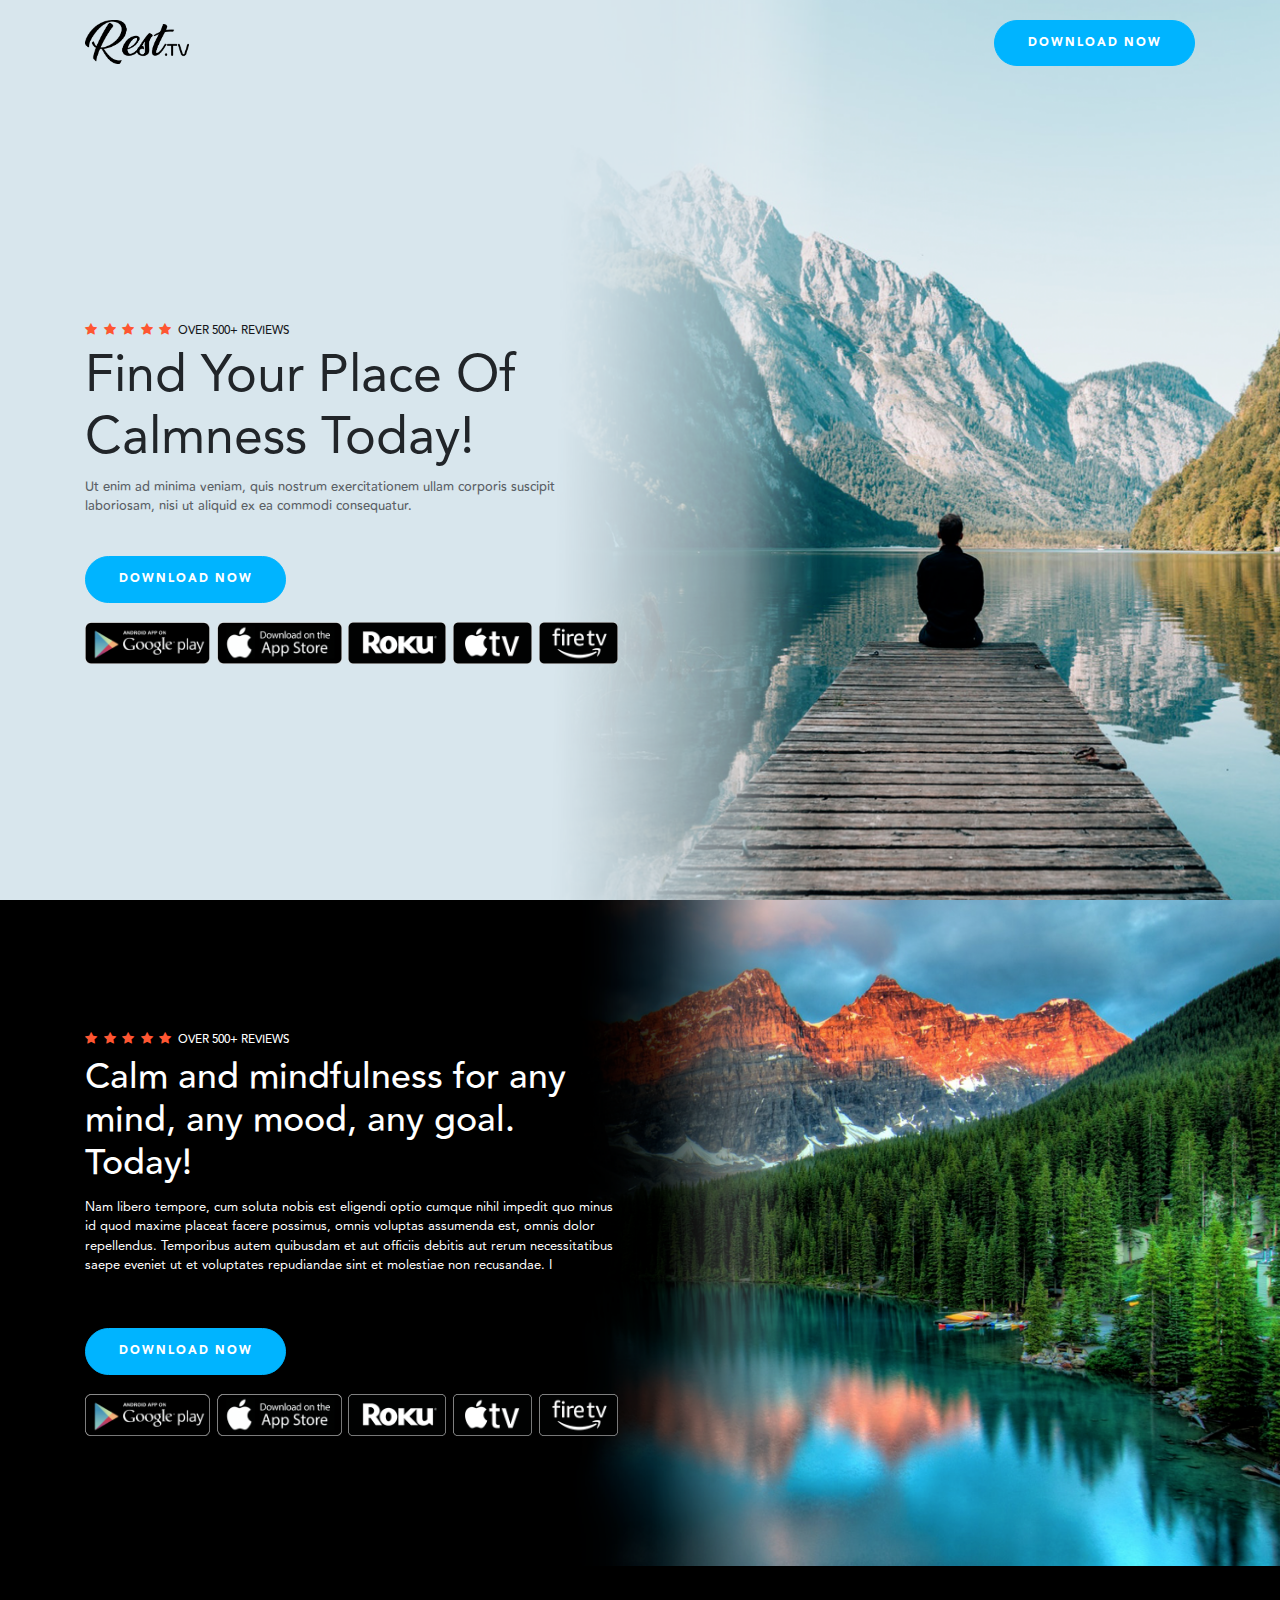
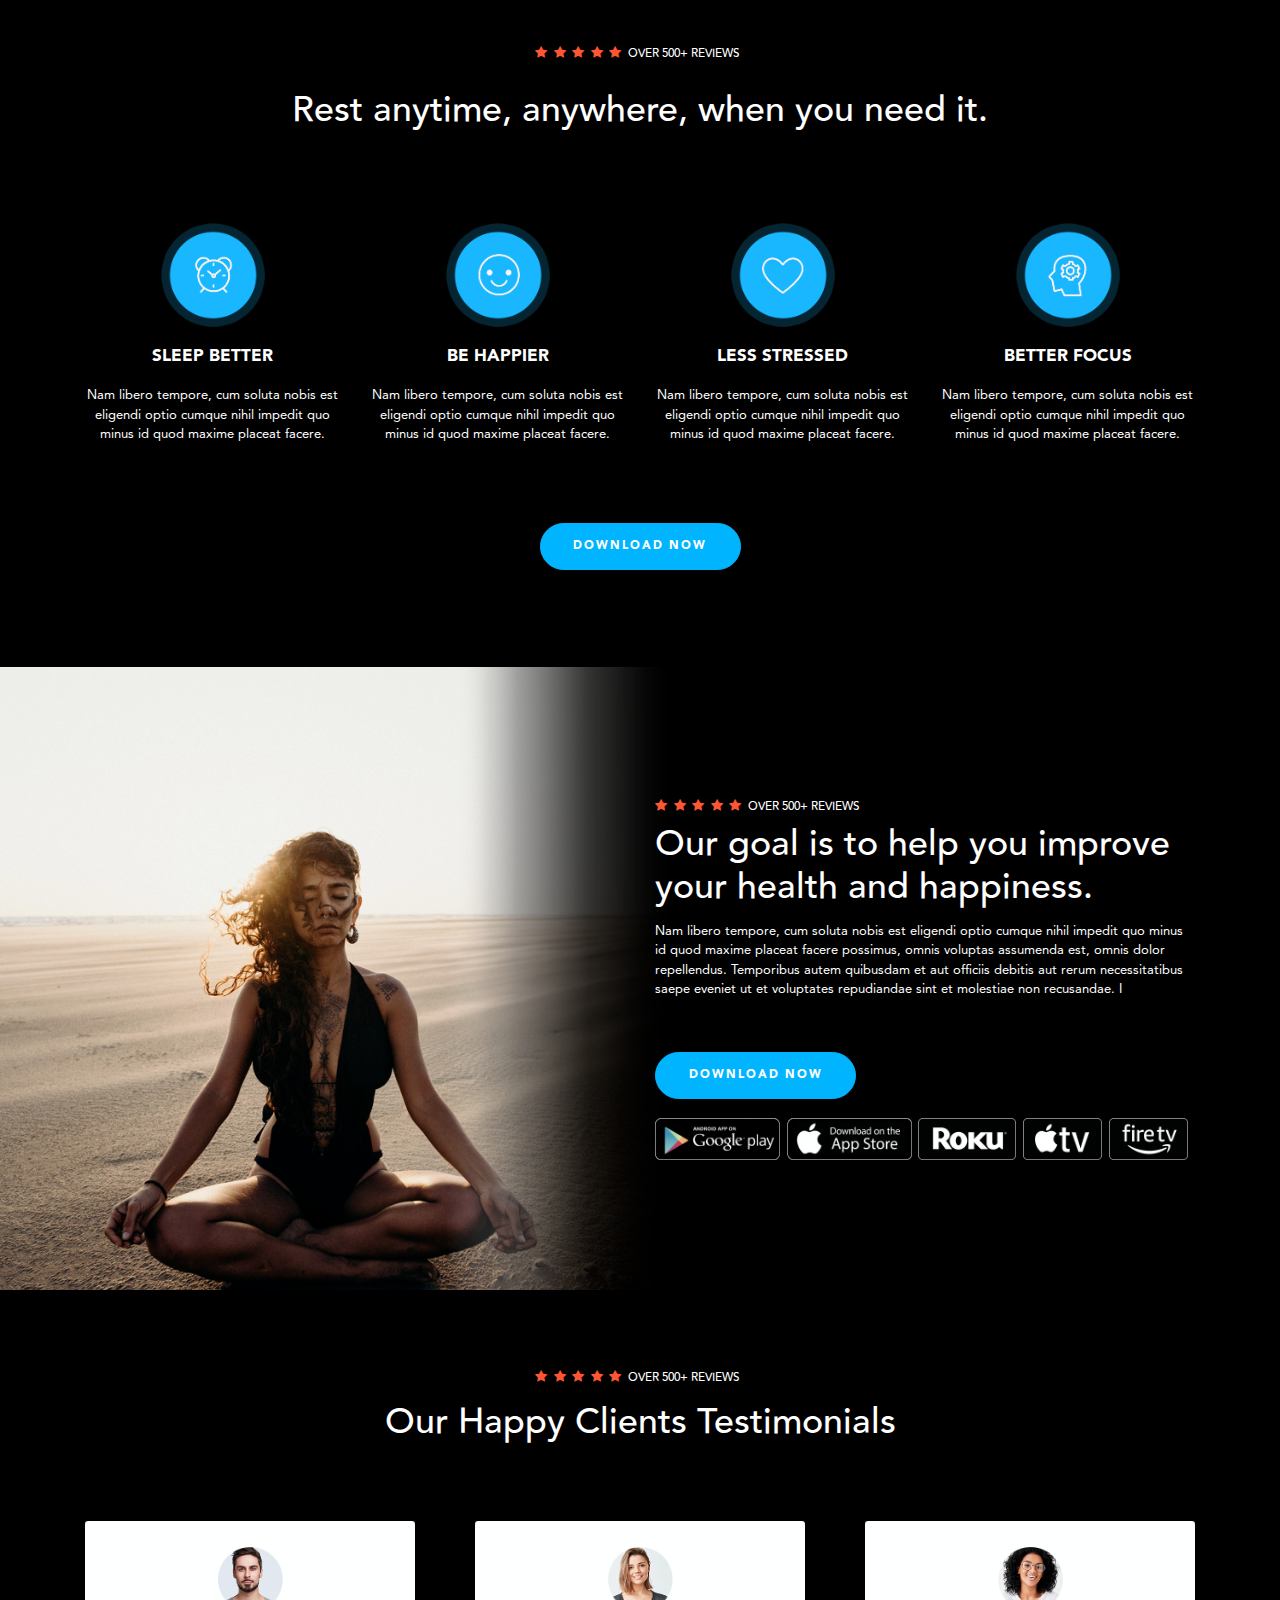
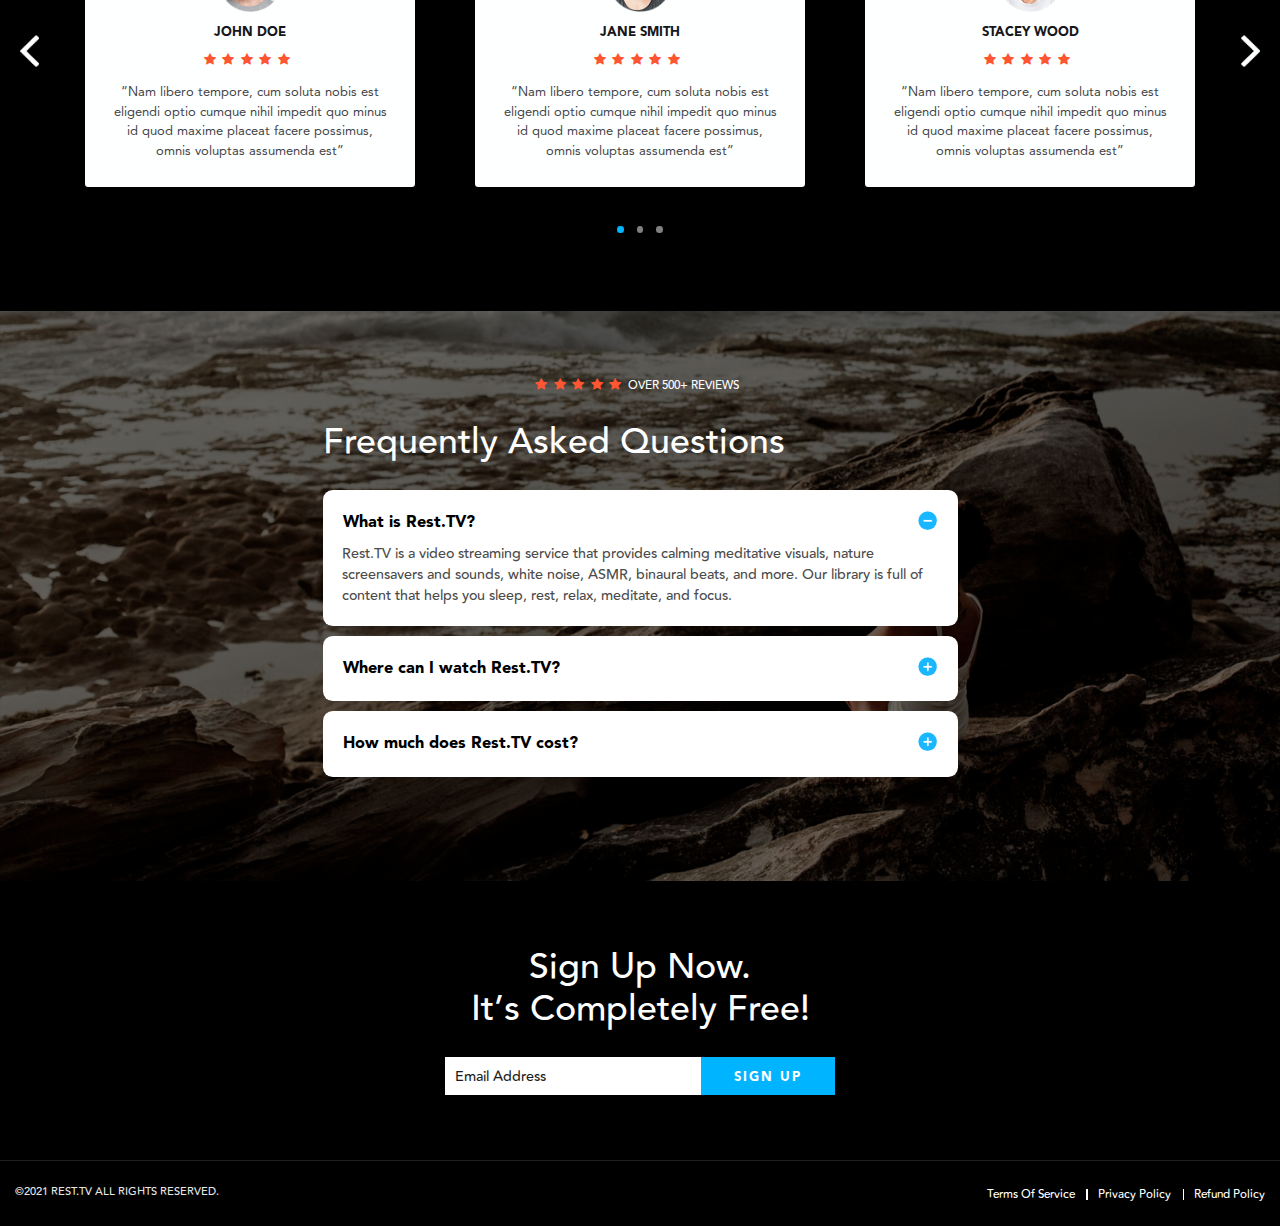
<file: index.html>
<!DOCTYPE html>
<html>
<head>
	<meta charset="utf-8" />
	<meta name="viewport" content="width=device-width, initial-scale=1">
	<link rel="stylesheet" href="./assets/css/owl.carousel.min.css">
	<link rel="stylesheet" type="text/css" href="./assets/css/bootstrap.min.css">
	<link rel="stylesheet" type="text/css" href="./assets/css/font-awesome.min.css">
	<link rel="stylesheet" type="text/css" href="./assets/css/style.css">
	<link rel="stylesheet" type="text/css" href="./assets/css/responsive-style.css">
	<title>Rest TV</title>
</head>
<body>
	<section class="logo_section">
		<div class="container">
			<div class="row">
				<div class="col-4">
					<a href="#" class="logo">
						<img src="./assets/images/logo.png" alt="#">
					</a>
				</div>
				<div class="col-8 text-right">
					<a href="#" class="btn_blue">download now</a>
				</div>
			</div>
		</div>
	</section>
	<section class="header">
		<div class="container">
			<div class="row">
				<div class="col-12 col-md-6">
					<ul class="list-inline">
						<li class="list-inline-item"><a href="#"><i class="fa fa-star"></i></a></li>
						<li class="list-inline-item"><a href="#"><i class="fa fa-star"></i></a></li>
						<li class="list-inline-item"><a href="#"><i class="fa fa-star"></i></a></li>
						<li class="list-inline-item"><a href="#"><i class="fa fa-star"></i></a></li>
						<li class="list-inline-item"><a href="#"><i class="fa fa-star"></i></a></li>
						<li class="list-inline-item">Over 500+ Reviews</li>
					</ul>
					<h1>Find Your Place Of Calmness Today!</h1>
					<p>Ut enim ad minima veniam, quis nostrum exercitationem ullam corporis suscipit laboriosam, nisi ut aliquid ex ea commodi consequatur.</p>
					<a href="#" class="btn_blue">download now</a>
					<ul class="list-inline logo_download">
						<li class="list-inline-item"><a href="#"><img src="./assets/images/logo1.png" alt="#"></a></li>
						<li class="list-inline-item"><a href="#"><img src="./assets/images/logo2.png" alt="#"></a></li>
						<li class="list-inline-item"><a href="#"><img src="./assets/images/logo3.png" alt="#"></a></li>
						<li class="list-inline-item"><a href="#"><img src="./assets/images/logo4.png" alt="#"></a></li>
						<li class="list-inline-item"><a href="#"><img src="./assets/images/logo5.png" alt="#"></a></li>
					</ul>
				</div>
			</div>
		</div>
	</section>
	<section class="content_section section1">
		<div class="container">
			<div class="row">
				<div class="col-12 col-md-6">
					<ul class="list-inline">
						<li class="list-inline-item"><a href="#"><i class="fa fa-star"></i></a></li>
						<li class="list-inline-item"><a href="#"><i class="fa fa-star"></i></a></li>
						<li class="list-inline-item"><a href="#"><i class="fa fa-star"></i></a></li>
						<li class="list-inline-item"><a href="#"><i class="fa fa-star"></i></a></li>
						<li class="list-inline-item"><a href="#"><i class="fa fa-star"></i></a></li>
						<li class="list-inline-item">Over 500+ Reviews</li>
					</ul>
					<h2>Calm and mindfulness for any mind, any mood, any goal. Today!</h2>
					<p> Nam libero tempore, cum soluta nobis est eligendi optio cumque nihil impedit quo minus id quod maxime placeat facere possimus, omnis voluptas assumenda est, omnis dolor repellendus. Temporibus autem quibusdam et aut officiis debitis aut rerum necessitatibus saepe eveniet ut et voluptates repudiandae sint et molestiae non recusandae. I</p>
					<a href="#" class="btn_blue">download now</a>
					<ul class="list-inline logo_download">
						<li class="list-inline-item"><a href="#"><img src="./assets/images/logo1.png" alt="#"></a></li>
						<li class="list-inline-item"><a href="#"><img src="./assets/images/logo2.png" alt="#"></a></li>
						<li class="list-inline-item"><a href="#"><img src="./assets/images/logo_3.png" alt="#"></a></li>
						<li class="list-inline-item"><a href="#"><img src="./assets/images/logo_4.png" alt="#"></a></li>
						<li class="list-inline-item"><a href="#"><img src="./assets/images/logo_5.png" alt="#"></a></li>
					</ul>
				</div>
			</div>
		</div>
	</section>
	<section class="content_section section2">
		<div class="container">
			<div class="row">
				<div class="col-12 text-center">
					<ul class="list-inline">
						<li class="list-inline-item"><a href="#"><i class="fa fa-star"></i></a></li>
						<li class="list-inline-item"><a href="#"><i class="fa fa-star"></i></a></li>
						<li class="list-inline-item"><a href="#"><i class="fa fa-star"></i></a></li>
						<li class="list-inline-item"><a href="#"><i class="fa fa-star"></i></a></li>
						<li class="list-inline-item"><a href="#"><i class="fa fa-star"></i></a></li>
						<li class="list-inline-item">Over 500+ Reviews</li>
					</ul>
					<h2>Rest anytime, anywhere, when you need it.</h2>
				</div>
			</div>
			<div class="row">
				<div class="col-12 col-md-3">
					<div class="feature_box">
						<img src="./assets/images/icon1.png" alt="#">
						<h4>Sleep Better</h4>
						<p> Nam libero tempore, cum soluta nobis est eligendi optio cumque nihil impedit quo minus id quod maxime placeat facere.</p>
					</div>
				</div>
				<div class="col-12 col-md-3">
					<div class="feature_box">
						<img src="./assets/images/icon2.png" alt="#">
						<h4>Be Happier</h4>
						<p> Nam libero tempore, cum soluta nobis est eligendi optio cumque nihil impedit quo minus id quod maxime placeat facere.</p>
					</div>
				</div>
				<div class="col-12 col-md-3">
					<div class="feature_box">
						<img src="./assets/images/icon3.png" alt="#">
						<h4>Less stressed</h4>
						<p> Nam libero tempore, cum soluta nobis est eligendi optio cumque nihil impedit quo minus id quod maxime placeat facere.</p>
					</div>
				</div>
				<div class="col-12 col-md-3">
					<div class="feature_box">
						<img src="./assets/images/icon4.png" alt="#">
						<h4>Better Focus</h4>
						<p> Nam libero tempore, cum soluta nobis est eligendi optio cumque nihil impedit quo minus id quod maxime placeat facere.</p>
					</div>
				</div>
			</div>
			<div class="row">
				<div class="col-12 text-center">
					<a href="#" class="btn_blue">download now</a>
				</div>
			</div>
		</div>
	</section>
	<section class="content_section section3">
		<div class="container">
			<div class="row justify-content-end">
				<div class="col-12 col-md-6">
					<ul class="list-inline">
						<li class="list-inline-item"><a href="#"><i class="fa fa-star"></i></a></li>
						<li class="list-inline-item"><a href="#"><i class="fa fa-star"></i></a></li>
						<li class="list-inline-item"><a href="#"><i class="fa fa-star"></i></a></li>
						<li class="list-inline-item"><a href="#"><i class="fa fa-star"></i></a></li>
						<li class="list-inline-item"><a href="#"><i class="fa fa-star"></i></a></li>
						<li class="list-inline-item">Over 500+ Reviews</li>
					</ul>
					<h2>Our goal is to help you improve your health and happiness.</h2>
					<p> Nam libero tempore, cum soluta nobis est eligendi optio cumque nihil impedit quo minus id quod maxime placeat facere possimus, omnis voluptas assumenda est, omnis dolor repellendus. Temporibus autem quibusdam et aut officiis debitis aut rerum necessitatibus saepe eveniet ut et voluptates repudiandae sint et molestiae non recusandae. I</p>
					<a href="#" class="btn_blue">download now</a>
					<ul class="list-inline logo_download">
						<li class="list-inline-item"><a href="#"><img src="./assets/images/logo1.png" alt="#"></a></li>
						<li class="list-inline-item"><a href="#"><img src="./assets/images/logo2.png" alt="#"></a></li>
						<li class="list-inline-item"><a href="#"><img src="./assets/images/logo_3.png" alt="#"></a></li>
						<li class="list-inline-item"><a href="#"><img src="./assets/images/logo_4.png" alt="#"></a></li>
						<li class="list-inline-item"><a href="#"><img src="./assets/images/logo_5.png" alt="#"></a></li>
					</ul>
				</div>
			</div>
		</div>
	</section>
	<section class="content_section section2">
		<div class="container">
			<div class="row">
				<div class="col-12 text-center">
					<ul class="list-inline mb-3">
						<li class="list-inline-item"><a href="#"><i class="fa fa-star"></i></a></li>
						<li class="list-inline-item"><a href="#"><i class="fa fa-star"></i></a></li>
						<li class="list-inline-item"><a href="#"><i class="fa fa-star"></i></a></li>
						<li class="list-inline-item"><a href="#"><i class="fa fa-star"></i></a></li>
						<li class="list-inline-item"><a href="#"><i class="fa fa-star"></i></a></li>
						<li class="list-inline-item">Over 500+ Reviews</li>
					</ul>
					<h2 class="mt-0">Our Happy Clients Testimonials</h2>
				</div>
				<div class="col-12">
					<div class="owl-carousel">
					  <div class="review_box">
						<img src="./assets/images/team1.png" alt="#">
						<h5>John Doe</h5>
						<ul class="list-inline">
							<li class="list-inline-item"><a href="#"><i class="fa fa-star"></i></a></li>
							<li class="list-inline-item"><a href="#"><i class="fa fa-star"></i></a></li>
							<li class="list-inline-item"><a href="#"><i class="fa fa-star"></i></a></li>
							<li class="list-inline-item"><a href="#"><i class="fa fa-star"></i></a></li>
							<li class="list-inline-item"><a href="#"><i class="fa fa-star"></i></a></li>
						</ul>
						<p>“Nam libero tempore, cum soluta nobis est eligendi optio cumque nihil impedit quo minus id quod maxime placeat facere possimus, omnis voluptas assumenda est”</p>
					  </div>
					  <div class="review_box">
						<img src="./assets/images/team2.png" alt="#">
						<h5>Jane Smith</h5>
						<ul class="list-inline">
							<li class="list-inline-item"><a href="#"><i class="fa fa-star"></i></a></li>
							<li class="list-inline-item"><a href="#"><i class="fa fa-star"></i></a></li>
							<li class="list-inline-item"><a href="#"><i class="fa fa-star"></i></a></li>
							<li class="list-inline-item"><a href="#"><i class="fa fa-star"></i></a></li>
							<li class="list-inline-item"><a href="#"><i class="fa fa-star"></i></a></li>
						</ul>
						<p>“Nam libero tempore, cum soluta nobis est eligendi optio cumque nihil impedit quo minus id quod maxime placeat facere possimus, omnis voluptas assumenda est”</p>
					  </div>
					  <div class="review_box">
						<img src="./assets/images/team3.png" alt="#">
						<h5>Stacey Wood</h5>
						<ul class="list-inline">
							<li class="list-inline-item"><a href="#"><i class="fa fa-star"></i></a></li>
							<li class="list-inline-item"><a href="#"><i class="fa fa-star"></i></a></li>
							<li class="list-inline-item"><a href="#"><i class="fa fa-star"></i></a></li>
							<li class="list-inline-item"><a href="#"><i class="fa fa-star"></i></a></li>
							<li class="list-inline-item"><a href="#"><i class="fa fa-star"></i></a></li>
						</ul>
						<p>“Nam libero tempore, cum soluta nobis est eligendi optio cumque nihil impedit quo minus id quod maxime placeat facere possimus, omnis voluptas assumenda est”</p>
					  </div>
					  <div class="review_box">
						<img src="./assets/images/team1.png" alt="#">
						<h5>John Doe</h5>
						<ul class="list-inline">
							<li class="list-inline-item"><a href="#"><i class="fa fa-star"></i></a></li>
							<li class="list-inline-item"><a href="#"><i class="fa fa-star"></i></a></li>
							<li class="list-inline-item"><a href="#"><i class="fa fa-star"></i></a></li>
							<li class="list-inline-item"><a href="#"><i class="fa fa-star"></i></a></li>
							<li class="list-inline-item"><a href="#"><i class="fa fa-star"></i></a></li>
						</ul>
						<p>“Nam libero tempore, cum soluta nobis est eligendi optio cumque nihil impedit quo minus id quod maxime placeat facere possimus, omnis voluptas assumenda est”</p>
					  </div>
					  <div class="review_box">
						<img src="./assets/images/team2.png" alt="#">
						<h5>Jane Smith</h5>
						<ul class="list-inline">
							<li class="list-inline-item"><a href="#"><i class="fa fa-star"></i></a></li>
							<li class="list-inline-item"><a href="#"><i class="fa fa-star"></i></a></li>
							<li class="list-inline-item"><a href="#"><i class="fa fa-star"></i></a></li>
							<li class="list-inline-item"><a href="#"><i class="fa fa-star"></i></a></li>
							<li class="list-inline-item"><a href="#"><i class="fa fa-star"></i></a></li>
						</ul>
						<p>“Nam libero tempore, cum soluta nobis est eligendi optio cumque nihil impedit quo minus id quod maxime placeat facere possimus, omnis voluptas assumenda est”</p>
					  </div>
					  <div class="review_box">
						<img src="./assets/images/team3.png" alt="#">
						<h5>Stacey Wood</h5>
						<ul class="list-inline">
							<li class="list-inline-item"><a href="#"><i class="fa fa-star"></i></a></li>
							<li class="list-inline-item"><a href="#"><i class="fa fa-star"></i></a></li>
							<li class="list-inline-item"><a href="#"><i class="fa fa-star"></i></a></li>
							<li class="list-inline-item"><a href="#"><i class="fa fa-star"></i></a></li>
							<li class="list-inline-item"><a href="#"><i class="fa fa-star"></i></a></li>
						</ul>
						<p>“Nam libero tempore, cum soluta nobis est eligendi optio cumque nihil impedit quo minus id quod maxime placeat facere possimus, omnis voluptas assumenda est”</p>
					  </div>
					  <div class="review_box">
						<img src="./assets/images/team1.png" alt="#">
						<h5>John Doe</h5>
						<ul class="list-inline">
							<li class="list-inline-item"><a href="#"><i class="fa fa-star"></i></a></li>
							<li class="list-inline-item"><a href="#"><i class="fa fa-star"></i></a></li>
							<li class="list-inline-item"><a href="#"><i class="fa fa-star"></i></a></li>
							<li class="list-inline-item"><a href="#"><i class="fa fa-star"></i></a></li>
							<li class="list-inline-item"><a href="#"><i class="fa fa-star"></i></a></li>
						</ul>
						<p>“Nam libero tempore, cum soluta nobis est eligendi optio cumque nihil impedit quo minus id quod maxime placeat facere possimus, omnis voluptas assumenda est”</p>
					  </div>
					  <div class="review_box">
						<img src="./assets/images/team2.png" alt="#">
						<h5>Jane Smith</h5>
						<ul class="list-inline">
							<li class="list-inline-item"><a href="#"><i class="fa fa-star"></i></a></li>
							<li class="list-inline-item"><a href="#"><i class="fa fa-star"></i></a></li>
							<li class="list-inline-item"><a href="#"><i class="fa fa-star"></i></a></li>
							<li class="list-inline-item"><a href="#"><i class="fa fa-star"></i></a></li>
							<li class="list-inline-item"><a href="#"><i class="fa fa-star"></i></a></li>
						</ul>
						<p>“Nam libero tempore, cum soluta nobis est eligendi optio cumque nihil impedit quo minus id quod maxime placeat facere possimus, omnis voluptas assumenda est”</p>
					  </div>
					  <div class="review_box">
						<img src="./assets/images/team3.png" alt="#">
						<h5>Stacey Wood</h5>
						<ul class="list-inline">
							<li class="list-inline-item"><a href="#"><i class="fa fa-star"></i></a></li>
							<li class="list-inline-item"><a href="#"><i class="fa fa-star"></i></a></li>
							<li class="list-inline-item"><a href="#"><i class="fa fa-star"></i></a></li>
							<li class="list-inline-item"><a href="#"><i class="fa fa-star"></i></a></li>
							<li class="list-inline-item"><a href="#"><i class="fa fa-star"></i></a></li>
						</ul>
						<p>“Nam libero tempore, cum soluta nobis est eligendi optio cumque nihil impedit quo minus id quod maxime placeat facere possimus, omnis voluptas assumenda est”</p>
					  </div>
					</div>
				</div>
			</div>
		</div>
	</section>
	<section class="content_section section4">
		<div class="container">
			<div class="row justify-content-center">
				<div class="col-12 col-md-7">
					<ul class="list-inline">
						<li class="list-inline-item"><a href="#"><i class="fa fa-star"></i></a></li>
						<li class="list-inline-item"><a href="#"><i class="fa fa-star"></i></a></li>
						<li class="list-inline-item"><a href="#"><i class="fa fa-star"></i></a></li>
						<li class="list-inline-item"><a href="#"><i class="fa fa-star"></i></a></li>
						<li class="list-inline-item"><a href="#"><i class="fa fa-star"></i></a></li>
						<li class="list-inline-item">Over 500+ Reviews</li>
					</ul>
					<h2>Frequently Asked Questions</h2>
					<div id="accordion">
					  <div class="card">
					    <div class="card-header" id="headingOne">
					      <h5 class="mb-0">
					        <button class="btn btn-link" data-toggle="collapse" data-target="#collapseOne" aria-expanded="true" aria-controls="collapseOne">
					          What is Rest.TV?
					        </button>
					      </h5>
					    </div>

					    <div id="collapseOne" class="collapse show" aria-labelledby="headingOne" data-parent="#accordion">
					      <div class="card-body">
					        Rest.TV is a video streaming service that provides calming meditative visuals, nature screensavers and sounds, white noise, ASMR, binaural beats, and more. Our library is full of content that helps you sleep, rest, relax, meditate, and focus.
					      </div>
					    </div>
					  </div>
					  <div class="card">
					    <div class="card-header" id="headingTwo">
					      <h5 class="mb-0">
					        <button class="btn btn-link collapsed" data-toggle="collapse" data-target="#collapseTwo" aria-expanded="false" aria-controls="collapseTwo">
					          Where can I watch Rest.TV?
					        </button>
					      </h5>
					    </div>
					    <div id="collapseTwo" class="collapse" aria-labelledby="headingTwo" data-parent="#accordion">
					      <div class="card-body">
					        Rest.TV is a video streaming service that provides calming meditative visuals, nature screensavers and sounds, white noise, ASMR, binaural beats, and more. Our library is full of content that helps you sleep, rest, relax, meditate, and focus.
					      </div>
					    </div>
					  </div>
					  <div class="card">
					    <div class="card-header" id="headingThree">
					      <h5 class="mb-0">
					        <button class="btn btn-link collapsed" data-toggle="collapse" data-target="#collapseThree" aria-expanded="false" aria-controls="collapseThree">
					          How much does Rest.TV cost?
					        </button>
					      </h5>
					    </div>
					    <div id="collapseThree" class="collapse" aria-labelledby="headingThree" data-parent="#accordion">
					      <div class="card-body">
					        Rest.TV is a video streaming service that provides calming meditative visuals, nature screensavers and sounds, white noise, ASMR, binaural beats, and more. Our library is full of content that helps you sleep, rest, relax, meditate, and focus.
					      </div>
					    </div>
					  </div>
					</div>
				</div>
			</div>
		</div>
	</section>
	<section class="form_section">
		<div class="container">
			<div class="row justify-content-center">
				<div class="col-12 col-md-6">
					<h2>Sign Up Now. <br>
					It’s Completely Free!</h2>
					<form method="post">
						<input type="text" name="" placeholder="Email Address" class="form-control">
						<button class="btn_submit">sign up</button>
					</form>
				</div>
			</div>
		</div>
	</section>
	<footer>
		<div class="container">
			<div class="row">
				<div class="col-12 col-md-6">
					<p>©2021 REST.TV ALL RIGHTS RESERVED.</p>
				</div>
				<div class="col-12 col-md-6">
					<ul class="list-inline">
						<li class="list-inline-item"><a href="#">Terms Of Service</a></li>
						<li class="list-inline-item"><a href="#">Privacy Policy</a></li>
						<li class="list-inline-item"><a href="#">Refund Policy</a></li>
					</ul>
				</div>
			</div>
		</div>
	</footer>



<script type="text/javascript" src="assets/js/jquery-3.3.1.js"></script>
<script type="text/javascript" src="assets/js/popper.js"></script>
<script type="text/javascript" src="assets/js/bootstrap-4.js"></script>
<script src="assets/js/owl.carousel.min.js"></script>
<script type="text/javascript">
	$('.owl-carousel').owlCarousel({
	    loop:true,
	    margin:60,
	    nav: true,
	    dots: true,
	    responsiveClass:true,
	    responsive:{
	        0:{
	            items:1,
	            nav:true
	        },
	        600:{
	            items:3,
	            nav:false,
	            margin:30,
	        },
	        1000:{
	            items:3,
	            nav:true,
	            loop:false
	        }
	    }
	})
</script>
</body>
</html>
</file>
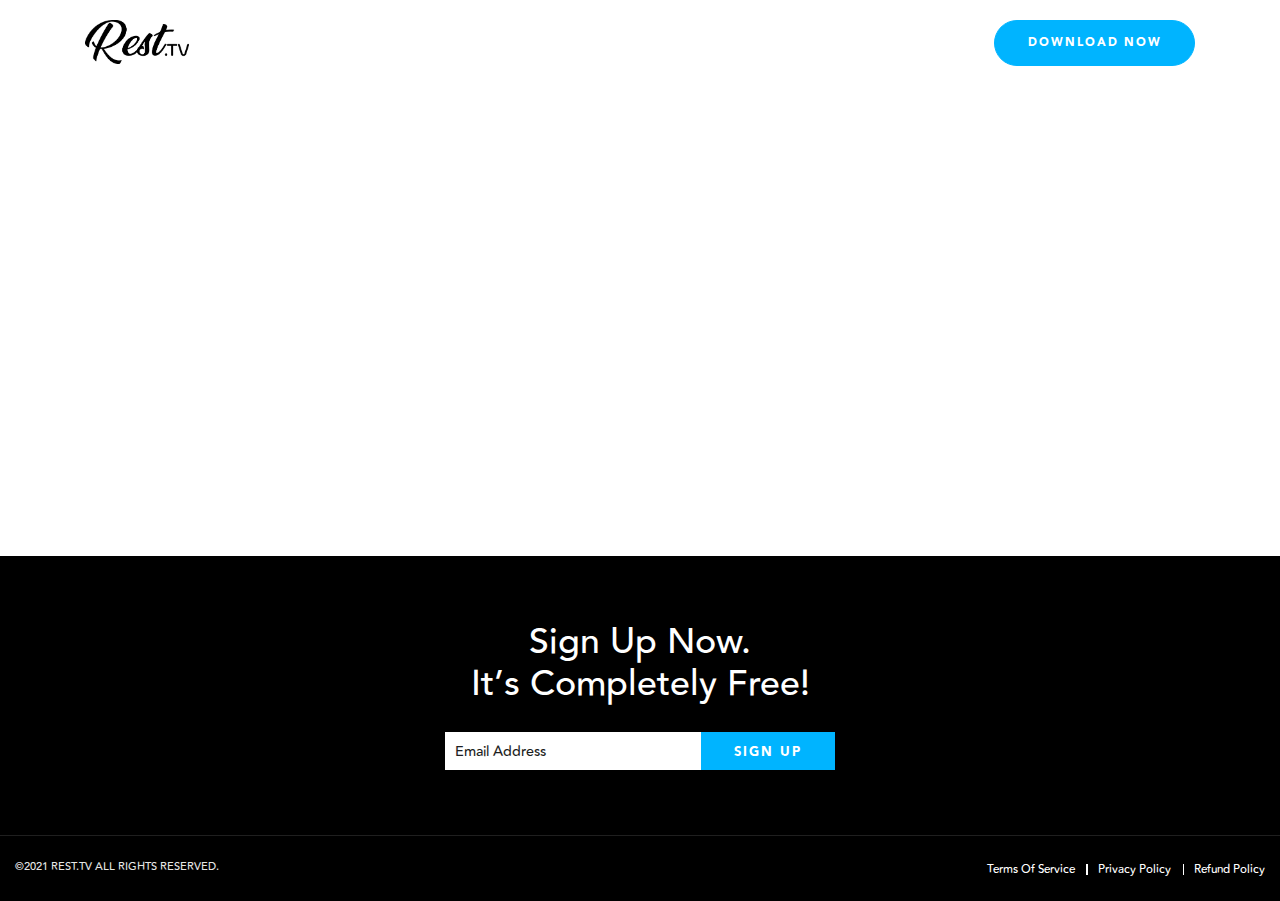
<file: extra.html>
<!DOCTYPE html>
<html>
<head>
	<meta charset="utf-8" />
	<meta name="viewport" content="width=device-width, initial-scale=1">
	<link rel="stylesheet" href="./assets/css/owl.carousel.min.css">
	<link rel="stylesheet" type="text/css" href="./assets/css/bootstrap.min.css">
	<link rel="stylesheet" type="text/css" href="./assets/css/font-awesome.min.css">
	<link rel="stylesheet" type="text/css" href="./assets/css/style.css">
	<link rel="stylesheet" type="text/css" href="./assets/css/responsive-style.css">
	<title>Rest TV</title>
</head>
<body>
	<section class="logo_section">
		<div class="container">
			<div class="row">
				<div class="col-6">
					<a href="#" class="logo">
						<img src="./assets/images/logo.png" alt="#">
					</a>
				</div>
				<div class="col-6 text-right">
					<a href="#" class="btn_blue">download now</a>
				</div>
			</div>
		</div>
	</section>
	<section class="main-content">
		
	</section>
	<section class="form_section">
		<div class="container">
			<div class="row justify-content-center">
				<div class="col-12 col-md-6">
					<h2>Sign Up Now. <br>
					It’s Completely Free!</h2>
					<form method="post">
						<input type="text" name="" placeholder="Email Address" class="form-control">
						<button class="btn_submit">sign up</button>
					</form>
				</div>
			</div>
		</div>
	</section>
	<footer>
		<div class="container">
			<div class="row">
				<div class="col-12 col-md-6">
					<p>©2021 REST.TV ALL RIGHTS RESERVED.</p>
				</div>
				<div class="col-12 col-md-6">
					<ul class="list-inline">
						<li class="list-inline-item"><a href="#">Terms Of Service</a></li>
						<li class="list-inline-item"><a href="#">Privacy Policy</a></li>
						<li class="list-inline-item"><a href="#">Refund Policy</a></li>
					</ul>
				</div>
			</div>
		</div>
	</footer>



<script type="text/javascript" src="assets/js/jquery-3.3.1.js"></script>
<script type="text/javascript" src="assets/js/popper.js"></script>
<script type="text/javascript" src="assets/js/bootstrap-4.js"></script>
<script src="assets/js/owl.carousel.min.js"></script>
<script type="text/javascript">
	$('.owl-carousel').owlCarousel({
	    loop:true,
	    margin:60,
	    nav: true,
	    dots: true,
	    responsiveClass:true,
	    responsive:{
	        0:{
	            items:1,
	            nav:true
	        },
	        600:{
	            items:3,
	            nav:false,
	            margin:30,
	        },
	        1000:{
	            items:3,
	            nav:true,
	            loop:false
	        }
	    }
	})
</script>
</body>
</html>
</file>
<file: assets/css/style.css>
@font-face{
	src: url(../fonts/AvenirLTStd-Book.otf);
	font-family: 'AvenirLTStd-Book';
}
@font-face{
	src: url(../fonts/AvenirLTStd-Black.otf);
	font-family: 'AvenirLTStd-Black';
}
@font-face{
	src: url(../fonts/Avenir_Medium.ttf);
	font-family: 'Avenir-Medium';
}
@font-face{
	src: url(../fonts/AvenirLTStd-Roman.otf);
	font-family: 'AvenirLTStd-Roman';
}
body, html{
	margin:0;
	font-size: 16px;
}
ul, ol{
	list-style: none;
	padding:0;
	margin:0;
}
input:focus, button:focus, textarea:focus{
	outline: none;
}
a:hover,a:focus{
	text-decoration: none;
}
img{
	max-width: 100%;
}
.logo_section{
    position: absolute;
    padding: 1.5rem 0;
    left: 0;
    top: 0;
    width: 100%;
    z-index: 2;
}
.logo_section .logo{
    width: 8rem;
    display: inline-block;
}
.btn_blue{
    background-color: #00B4FF;
    border: .1rem solid #00B4FF;
    color: white;
    display: inline-block;
    padding: 1rem 2.5rem;
    padding-top: 1.1rem;
    border-radius: 4rem;
    text-transform: uppercase;
    font-size: 0.9rem;
    font-family: 'AvenirLTStd-Black';
    letter-spacing: 2px;
    transition: all ease .4s;
    -webkit-transition: all ease .4s;
    -moz-transition: all ease .4s;
    -ms-transition: all ease .4s;
    -o-transition: all ease .4s;
}
.btn_blue:hover,.btn_blue:focus{
    background-color: white;
    color: #00B4FF;
}
.header{
    position: relative;
    z-index: 1;
    padding-top: 6.5rem;
    background-image: url(../images/hero_img.png);
    background-repeat: no-repeat;
    background-size: cover;
    background-position: center;
    height: 100vh;
    display: flex;
    justify-content: center;
    align-items: center;
}
.header ul{
    display: flex;
    justify-content: flex-start;
    align-items: center;
    position: relative;
}
.header ul li a{
    display: inline-block
}
.header ul li{
    font-family: 'Avenir-Medium';
    text-transform: uppercase;
    color: #16171B;
    font-size: .9rem;
    margin-right: .5rem !important;
}
.header ul li a{
    display: inline-block;
    color: #FE5632;
    font-size: 1rem;
}
.header h1{
    font-family: 'AvenirLTStd-Roman';
    font-size: 4rem;
    margin: .5rem 0;
}
.header p{
    font-family: 'Avenir-Medium';
    color: #5B6166;
    font-size: 1rem;
}
.header .btn_blue{
    margin-top: 2rem;
    margin-bottom: 1.5rem;
}
.section1{
	background-image: url(../images/layer1.png);
    background-repeat: no-repeat;
    background-size: cover;
    background-position: center;
}
.section3{
	background-image: url(../images/layer2.png);
    background-repeat: no-repeat;
    background-size: cover;
    background-position: center;
}
.content_section{
    padding: 10rem 0;
    position: relative;
}
.content_section ul{
    display: flex;
    justify-content: flex-start;
    align-items: center;
    position: relative;
}
.content_section ul li a{
    display: inline-block;
}
.content_section ul li{
    font-family: 'Avenir-Medium';
    text-transform: uppercase;
    color: white;
    font-size: .9rem;
    margin-right: .5rem !important;
}
.content_section ul li a{
    display: inline-block;
    color: #FE5632;
    font-size: 1rem;
}
.content_section h2{
    font-family: 'Avenir-Medium';
    font-size: 2.75rem;
    margin: .5rem 0;
    color: white;
    margin-bottom: 1rem;
}
.content_section p{
    font-family: 'AvenirLTStd-Roman';
    color: white;
    font-size: 1rem;
}
.content_section .btn_blue{
    margin-top: 3rem;
    margin-bottom: 1.5rem;
}
.section2{
    background-color: black;
    padding: 6rem 0;
}
.section2 ul{
    justify-content: center;
    margin-bottom: 2rem;
}
.content_section .feature_box{
    display: inline-block;
    width: 100%;
    position: relative;
    text-align: center;
    margin-top: 6rem;
}
.content_section .feature_box img{
    width: 8rem;
    margin-bottom: 1.5rem;
}
.content_section .feature_box h4{
    color: white;
    font-weight: 600;
    text-transform: uppercase;
    font-family: 'AvenirLTStd-Black';
    font-size: 1.3rem;
    margin-bottom: 1.5rem;
}
.content_section .feature_box p{
    font-family: 'AvenirLTStd-Roman';
}
.content_section.section2 .btn_blue{
    margin-top: 5rem;
}
.content_section .review_box{
    margin-top: 5rem;
    display: inline-block;
    width: 100%;
    background-color: #FEFFFF;
    border-radius: .25rem;
    padding: 2rem;
    text-align: center;
}
.content_section .review_box img{
    width: 5rem;
    display: block;
    margin: auto;
    margin-bottom: 1rem;
}
.content_section .review_box h5{
    color: #16171B;
    text-transform: uppercase;
    font-family: 'AvenirLTStd-Black';
    font-size: 1rem;
    margin-bottom: .75rem;
}
.content_section .review_box ul{
    margin-bottom: 1rem;
}
.content_section .review_box p{
    color: #444549;
    font-size: 1rem;
    font-family: 'AvenirLTStd-Roman';
    margin-bottom: 0;
}
.owl-nav button{
    font-size: 0 !important;
    color: transparent !important;
    position: absolute;
    top: 47.5%;
}
.owl-nav button.owl-prev{
    left: -5rem;
}
.owl-nav button.owl-next{
    right: -5rem;
}
.owl-nav button.owl-prev:after{
    content: '';
    background-image: url(../images/left.png);
    background-size: 100% 100%;
    background-repeat: no-repeat;
    width: 1.45rem;
    height: 2.5rem;
    display: inline-block;
}
.owl-nav button.owl-next:after{
    content: '';
    background-image: url(../images/right.png);
    background-size: 100% 100%;
    background-repeat: no-repeat;
    width: 1.45rem;
    height: 2.5rem;
    display: inline-block;
}
.owl-dots{
    display: flex;
    justify-content: center;
    align-items:  center;
    z-index: 2;
    position: relative;
    margin-top: 3rem;
}
.owl-dots .owl-dot{
    background-color: #808080 !important;
    width: .5rem;
    height: .5rem;
    display: inline-block;
    border-radius: 50%;
    margin: 0 .5rem;
}
.owl-dots .owl-dot.active{
    background-color: #00B4FF !important;
}
.section4{
    background-image: url(../images/layer3.png);
    background-repeat: no-repeat;
    background-size: cover;
    background-position: center;
    padding: 5rem 0;
}
.section4 ul{
    justify-content: center;
    margin-bottom: 2rem;
}
.section4 h2{
    margin-bottom: 2rem;
}
.section4 #accordion{
	margin-bottom: 3rem;
}
.section4 .card{
    border: 0;
    margin-bottom: .75rem;
    border-radius: .75rem;
}
.section4 .card-header{
    background-color: transparent;
    padding: 0;
    border: 0;
}
.section4 .card-header button{
    width: 100%;
    text-align: left;
    padding: 1.5rem;
    padding-bottom: .5rem;
    color: black;
    font-family: 'AvenirLTStd-Black';
    font-size: 1.25rem;
    position: relative;
    text-decoration: none !important;
    transition: all ease .4s;
    -webkit-transition: all ease .4s;
    -moz-transition: all ease .4s;
    -ms-transition: all ease .4s;
    -o-transition: all ease .4s;
}
.section4 .card-header button.collapsed{
	padding-bottom: 1.5rem;
}
.section4 .card-header button:after{
    content: '';
    background-image: url(../images/minus.png);
    background-size: 100% 100%;
    background-repeat: no-repeat;
    width: 1.5rem;
    height: 1.5rem;
    border-radius: 50%;
    display: inline-block;
    position: absolute;
    right: 1.5rem;
    top: 1.5rem;
    transition: all ease .4s;
    -webkit-transition: all ease .4s;
    -moz-transition: all ease .4s;
    -ms-transition: all ease .4s;
    -o-transition: all ease .4s;
}
.section4 .card-header button.collapsed:after{
    content: '';
    background-image: url(../images/plus.png);
    background-size: 100% 100%;
    background-repeat: no-repeat;
    width: 1.5rem;
    height: 1.5rem;
    border-radius: 50%;
    display: inline-block;
    position: absolute;
    right: 1.5rem;
    top: 1.5rem;
}
.section4 .card-body{
    padding: 1.5rem;
    padding-top: 0;
    color: #4C4C4C;
    font-family: 'Avenir-Medium';
    font-size: 1.1rem;
}
.form_section{
    background-color: black;
    padding: 5rem 0;
    text-align: center;
}
.form_section h2{
    font-family: 'Avenir-Medium';
    font-size: 2.75rem;
    margin-bottom: 2rem;
    color: white;
}
.form_section form {
    position: relative;
    display: flex;
    justify-content: flex-start;
    align-items: center;
    width: 30rem;
    max-width: 100%;
    margin: auto;
}
.form_section form input.form-control {
    height: 2.9rem;
    border-radius: 0;
    font-size: 1.1rem;
    color: #1D1E22;
    font-family: 'Avenir-Medium';
    padding: 1rem .8rem;
    border: 0;
    box-shadow: none !important;
    outline: 0 !important;
}
.form_section form input.form-control::placeholder{
    color: #1D1E22;
}
.form_section form .btn_submit {
    background-color: #00B4FF;
    border: 0;
    border-radius: 0;
    width: 15rem;
    color: white;
    display: inline-block;
    padding: .8rem 1rem;
    text-align: center;
    text-transform: uppercase;
    font-size: 1rem;
    font-family: 'AvenirLTStd-Black';
    letter-spacing: 2px;
    transition: all ease .4s;
    -webkit-transition: all ease .4s;
    -moz-transition: all ease .4s;
    -ms-transition: all ease .4s;
    -o-transition: all ease .4s;
    height: 2.9rem;
}
.form_section form .btn_submit:hover{
    background-color: #0587bd;
}
@media(min-width: 1200px){
footer .container{
    max-width: 1320px;
}
}
footer{
    padding: 1.75rem 0;
    position: relative;
    background-color: #000000;
    border-top: 0.1rem solid #1F1F1F;
}
footer p{
    margin-bottom: 0;
    color: #E6E6E6;
    font-family: 'Avenir-Medium';
    font-size: .85rem;
}
footer ul{
    text-align: right;
}
footer ul li a{
    display: inline-block;
    color: white;
    font-family: 'Avenir-Medium';
    font-size: .9rem;
    position: relative;
    padding: 0 .5rem;
    ransition: all ease .4s;
    -webkit-transition: all ease .4s;
    -moz-transition: all ease .4s;
    -ms-transition: all ease .4s;
    -o-transition: all ease .4s;
}
footer ul li a:after{
    content: '';
    right: -.5rem;
    top: 0.25rem;
    bottom: 0.25rem;
    background-color: white;
    position: absolute;
    display: inline-block;
    width: .1rem;
}
footer ul li:last-child a{
    padding-right: 0;
}
footer ul li:last-child a:after{
    display: none;
}
footer ul li a:hover,footer ul li a:focus{
    color: #00B4FF;
}
.main-content{
padding-top: 6.6rem;
min-height: calc(100vh - 26.5rem)
}
</file>
<file: assets/css/responsive-style.css>
.visible-xs{
	display: none !important;
}
.hidden-xs{
	display: block !important;
}
@media(max-width: 767px){
	.visible-xs{
		display: block !important;
	}
	.hidden-xs{
		display: none !important;
	}
}
@media(max-width: 1440px){
	html,body{
		font-size: 14px;
	}
}
@media(max-width: 1366px){
	html,body{
		font-size: 13px;
	}
}
@media(max-width: 1200px){
	html,body{
		font-size: 12px;
	}
}
@media(max-width: 1024px){
	html,body{
		font-size: 10px;
	}
}
@media(max-width: 767px){
	html,body{
		font-size: 12px;
	}
	.btn_blue {
	    padding: 1rem 1rem;
	    text-align: center;
	    padding-top: 1.2rem;
	}
	.header h1{
	    font-size: 3rem;
	}
	.content_section h2{
	    font-size: 2rem;
	}
	.form_section h2{
	    font-size: 2rem;
	}
	.owl-nav{
		display: none;
	}
	footer p{
	    text-align: center;
	    margin-bottom: 1rem;
	}
	footer ul{
	    text-align: center;
	}
}
</file>
